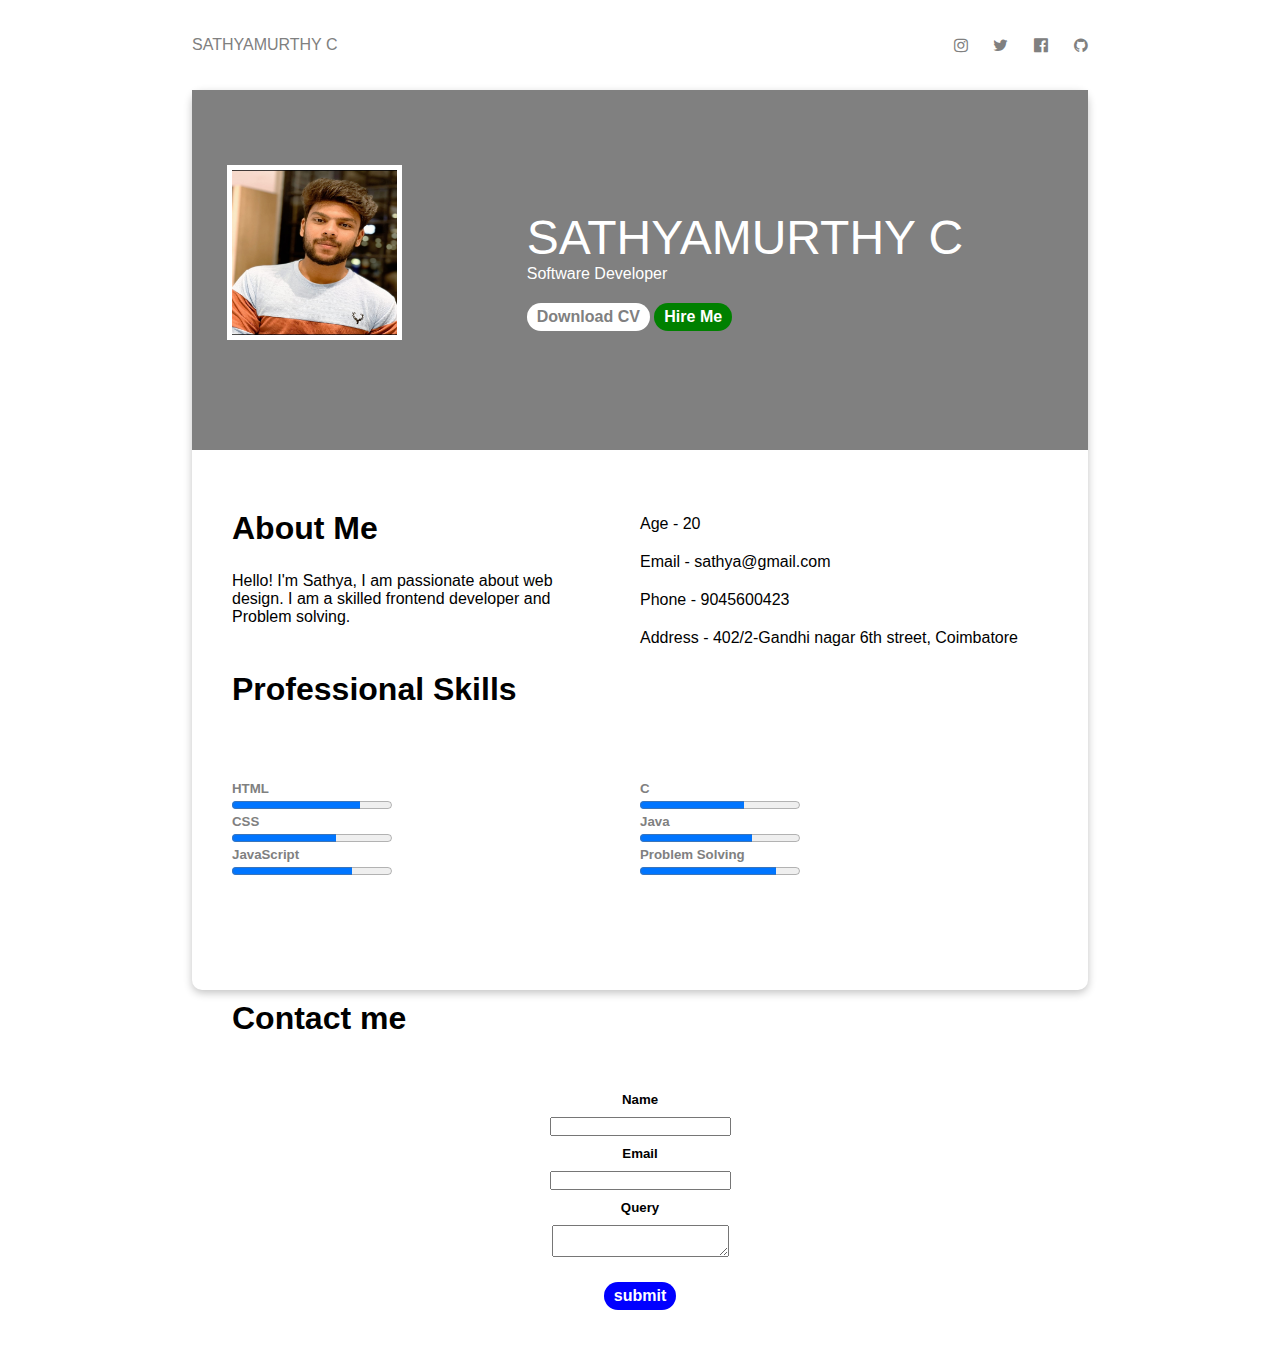
<file: Assignment-1/sathyamurthy(Team Member)/index.html>
<!DOCTYPE html>
<html lang="en">
<head>
    <meta charset="UTF-8">
    <meta http-equiv="X-UA-Compatible" content="IE=edge">
    <meta name="viewport" content="width=device-width, initial-scale=1.0">
   
    <title>My CV</title>
    <!--Google fonts link for Roboto-->
    <style>
        @import url('https://fonts.googleapis.com/css2?family=Roboto:wght@500&display=swap');
    </style>
    <!--Font Awesome CDN link (for icons) -->
    <link rel="stylesheet" href="https://cdnjs.cloudflare.com/ajax/libs/font-awesome/4.7.0/css/font-awesome.min.css">
    <style>
        *{
    font-family: sans-serif;
    margin: 0;
    padding: 0;
    box-sizing: border-box;
}

/* for top bar */
.nav-container{
    height: 10vh;
    width: 70%;
    display: block;
    margin: auto;
}

.nav-bar{
    height: inherit;
    width: 100%;
    color: gray;
    display: flex;
    align-items: center;
    justify-content: space-between;
}

.icons{
    height: inherit;
    width: 15%;
    display: flex;
    align-items: center;
    justify-content: space-between;
}

/* for body section */
.section-container{
    min-height: 100vh;
    width: 70%;
    display: block;
    margin: auto;
    box-shadow: rgba(0, 0, 0, 0.24) 0px 3px 8px;
    border-radius: 10px;
}

.overview{
    height: 40vh;
    width: 100%;
    background-color: #808080;
    display: flex;
}

.pic{
    margin-left: 35px;
    margin-top: 75px;
    width: 175px;
    height: 175px;
    border: 5px solid white;
}

.details-wrapper{
    display: block;
    margin: auto;
}

.overview-details{
    color: white;
}

.Header-Name{
    font-size: 3em;
}
.Description{
    font-weight: lighter;
    font-size: 1em;
    margin-bottom: 20px;
}

button{
    font-size: 1em;
    border-radius: 25px;
}
.button1{
    background-color: white;
    font-weight: bolder;
    padding: 5px 10px;
    border: none;
    color: gray;
}
.button2{
    background-color: green;
    font-weight: bolder;
    padding: 5px 10px;
    border: none;
    color: white;
}

/* About Me section */
.aboutMe{
    margin-top: 50px;
    height: 100%;
    width: 100%;
    display: flex;
    justify-content: space-between;
}

.aboutme-left{
    width: 50%;
    height: 100%;
    padding: 10px 40px;
}
.aboutme-left p{
    padding: 25px 0px;
    color: 000000;
}
.aboutme-right{
    display: flex;
    align-items: center;
    width: 50%;
    height: relative;
}
.aboutme-right ul{
    color: 000000;
}
.aboutme-right ul li{
    padding: 10px 0px;
    text-decoration: none;
    list-style-type: none;
}

.skills-header{
    padding: 10px 40px;
}
.skills{
    color: gray;
    height: 25vh;
    display: flex;
    align-items: center;
}
.skills-left{
    width: 50%;
    padding: 10px 40px;
}
.skills progress{
    color:rgba(255, 91, 71, 1);
}

.contact-me-header{
    width: 70%;
    display: block;
    margin: auto;
    padding: 10px 40px;
}
.contact-me{
    padding: 25px;
    height: auto;
    width: 70%;
    display: block;
    margin: auto;
}
.form-container{
    width: 100%;
    display: flex;
    flex-direction: column;
    align-items: center;
    justify-content: center;
    padding: 10px 0px;
}
.form-container h5{
    padding: 10px 0px;
}
.form-container button{
    margin-top: 25px;
    background-color: blue;
    font-weight: bolder;
    padding: 5px 10px;
    border: none;
    color: white;
}
    </style>
</head>
<body>
    <!--The Top bar-->
    <top class="nav-container">
        <top class="nav-bar">
            <p>SATHYAMURTHY C</p>
            <div class="icons">
                <i class="fa fa-instagram"></i>
                <i class="fa fa-twitter"></i>
                <i class="fa fa-facebook-official"></i>
                <i class="fa fa-github"></i>
            </div>
        </top>
    </top>

    <!--CV Container-->
    <section class="section-container">
        <!--Overview-->
        <div class="overview">
            <img class="pic" src="./sathyamurthy.jpeg" alt="Unable to load Pic">
            <div class="details-wrapper">
               <div class="overview-details">
                    <p class="Header-Name">SATHYAMURTHY C</p>
                    <p class="Description">Software Developer</p>
                    <div class="buttons-group">
                        <button class="button1" type="submit">Download CV</button>
                        <button class="button2" type="submit">Hire Me</button>
                    </div>
                </div>
            </div>
        </div>
        <!--About Me-->
        <div class="aboutMe">
            <div class="aboutme-left">
                <h1>About Me</h1>
                <p>Hello! I'm Sathya, I am passionate about web design. I am a skilled frontend developer and Problem solving.</p>
            </div>
            <div class="aboutme-right">
                <ul>
                    <li>Age     -  20</li>
                    <li>Email   - sathya@gmail.com</li>
                    <li>Phone   -  9045600423</li>
                    <li>Address - 402/2-Gandhi nagar 6th street, Coimbatore</li>
                </ul>
            </div>
        </div>
        <!--Skills-->
        <h1 class="skills-header">Professional Skills</h1>
        <div class="skills">
            <div class="skills-left">
                <h5>HTML</h5>
                <progress value = "80" max = "100"></progress>
                <h5>CSS</h5>
                <progress value = "65" max = "100"></progress>
                <h5>JavaScript</h5>
                <progress value = "75" max = "100"></progress>
            </div>
            <div class="skills-right">
                <h5>C</h5>
                <progress value = "65" max = "100"></progress>
                <h5>Java</h5>
                <progress value = "70" max = "100"></progress>
                <h5>Problem Solving</h5>
                <progress value = "85" max = "100"></progress>
            </div>
        </div>
    </section>

    <!--Contact Me form-->
    <h1 class="contact-me-header">Contact me</h1>
    <form class="contact-me" id="contact-me">
        <div class="form-container">
            <h5>Name</h5>
            <input type="text">
            <h5>Email</h5>
            <input type="text">
            <h5>Query</h5>
            <textarea name="Query" form="contact-me"></textarea>
            <button type="submit">submit</button>
        </div>
    </form>
</body>
</html>
</file>
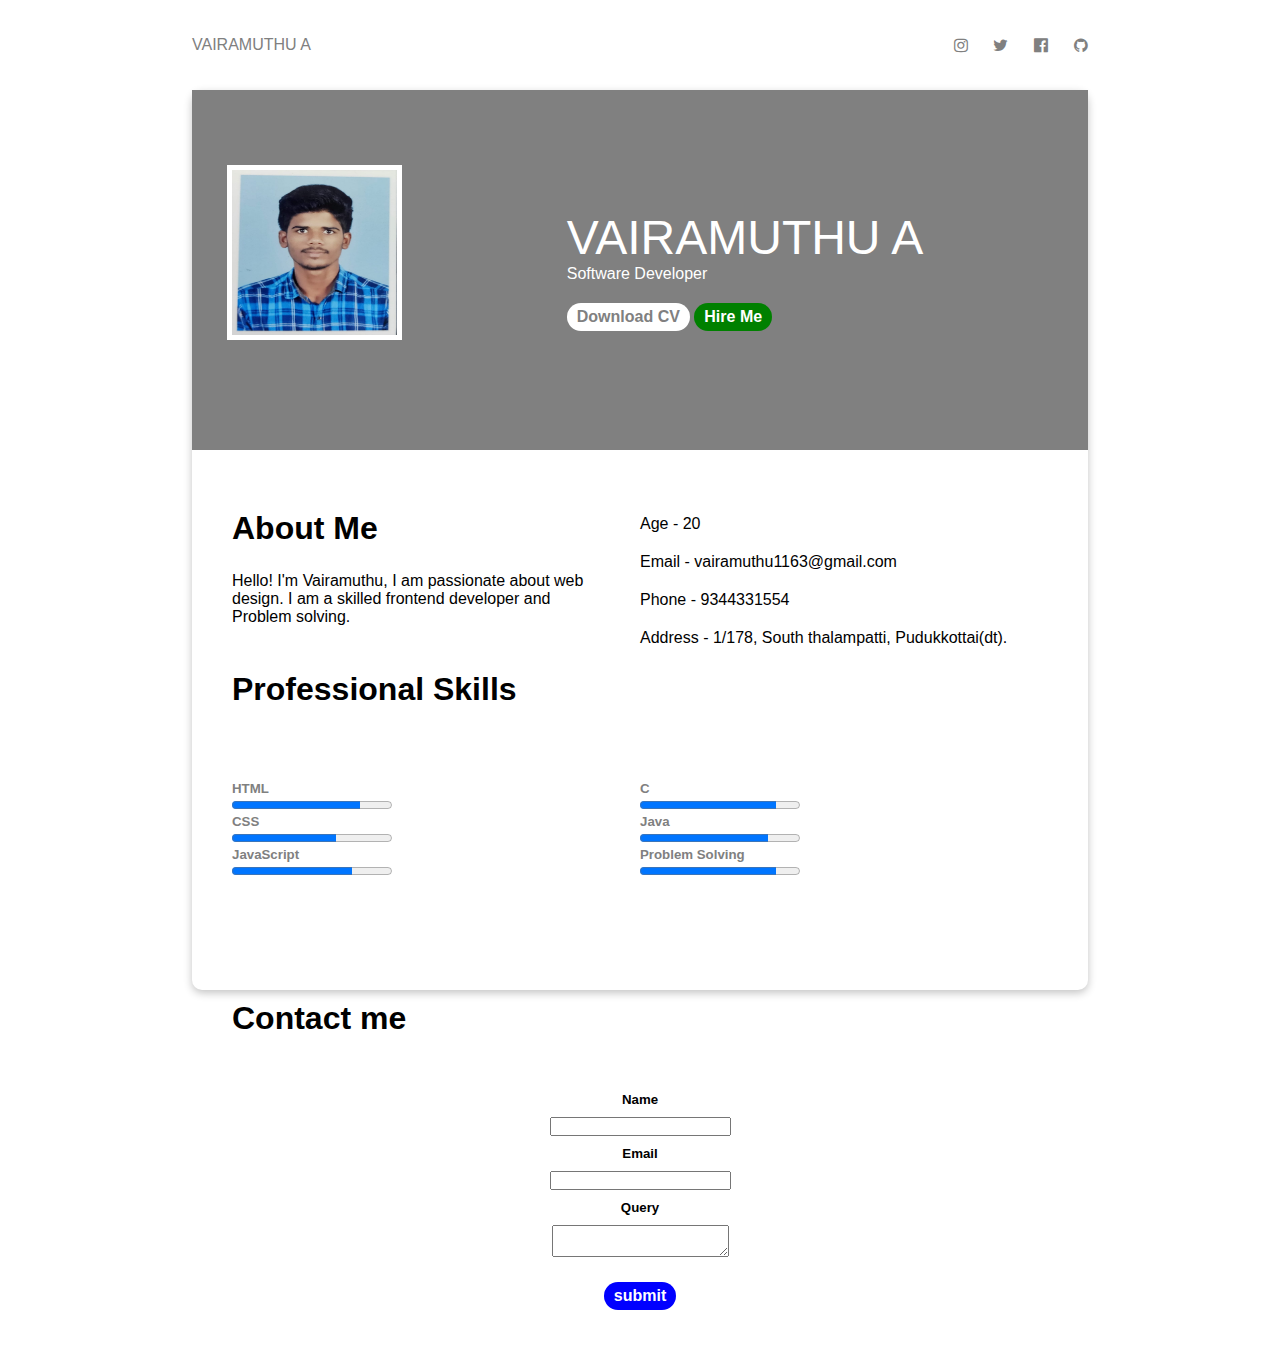
<file: Assignment-1/vairamuthu(Team Member)/index.html>
<!DOCTYPE html>
<html lang="en">
<head>
    <meta charset="UTF-8">
    <meta http-equiv="X-UA-Compatible" content="IE=edge">
    <meta name="viewport" content="width=device-width, initial-scale=1.0">
   
    <title>My CV</title>
    <!--Google fonts link for Roboto-->
    <style>
        @import url('https://fonts.googleapis.com/css2?family=Roboto:wght@500&display=swap');
    </style>
    <!--Font Awesome CDN link (for icons) -->
    <link rel="stylesheet" href="https://cdnjs.cloudflare.com/ajax/libs/font-awesome/4.7.0/css/font-awesome.min.css">
    <style>
        *{
    font-family: sans-serif;
    margin: 0;
    padding: 0;
    box-sizing: border-box;
}

/* for top bar */
.nav-container{
    height: 10vh;
    width: 70%;
    display: block;
    margin: auto;
}

.nav-bar{
    height: inherit;
    width: 100%;
    color: gray;
    display: flex;
    align-items: center;
    justify-content: space-between;
}

.icons{
    height: inherit;
    width: 15%;
    display: flex;
    align-items: center;
    justify-content: space-between;
}

/* for body section */
.section-container{
    min-height: 100vh;
    width: 70%;
    display: block;
    margin: auto;
    box-shadow: rgba(0, 0, 0, 0.24) 0px 3px 8px;
    border-radius: 10px;
}

.overview{
    height: 40vh;
    width: 100%;
    background-color: #808080;
    display: flex;
}

.pic{
    margin-left: 35px;
    margin-top: 75px;
    width: 175px;
    height: 175px;
    border: 5px solid white;
}

.details-wrapper{
    display: block;
    margin: auto;
}

.overview-details{
    color: white;
}

.Header-Name{
    font-size: 3em;
}
.Description{
    font-weight: lighter;
    font-size: 1em;
    margin-bottom: 20px;
}

button{
    font-size: 1em;
    border-radius: 25px;
}
.button1{
    background-color: white;
    font-weight: bolder;
    padding: 5px 10px;
    border: none;
    color: gray;
}
.button2{
    background-color: green;
    font-weight: bolder;
    padding: 5px 10px;
    border: none;
    color: white;
}

/* About Me section */
.aboutMe{
    margin-top: 50px;
    height: 100%;
    width: 100%;
    display: flex;
    justify-content: space-between;
}

.aboutme-left{
    width: 50%;
    height: 100%;
    padding: 10px 40px;
}
.aboutme-left p{
    padding: 25px 0px;
    color: 000000;
}
.aboutme-right{
    display: flex;
    align-items: center;
    width: 50%;
    height: relative;
}
.aboutme-right ul{
    color: 000000;
}
.aboutme-right ul li{
    padding: 10px 0px;
    text-decoration: none;
    list-style-type: none;
}

.skills-header{
    padding: 10px 40px;
}
.skills{
    color: gray;
    height: 25vh;
    display: flex;
    align-items: center;
}
.skills-left{
    width: 50%;
    padding: 10px 40px;
}
.skills progress{
    color:rgba(255, 91, 71, 1);
}

.contact-me-header{
    width: 70%;
    display: block;
    margin: auto;
    padding: 10px 40px;
}
.contact-me{
    padding: 25px;
    height: auto;
    width: 70%;
    display: block;
    margin: auto;
}
.form-container{
    width: 100%;
    display: flex;
    flex-direction: column;
    align-items: center;
    justify-content: center;
    padding: 10px 0px;
}
.form-container h5{
    padding: 10px 0px;
}
.form-container button{
    margin-top: 25px;
    background-color: blue;
    font-weight: bolder;
    padding: 5px 10px;
    border: none;
    color: white;
}
    </style>
</head>
<body>
    <!--The Top bar-->
    <top class="nav-container">
        <top class="nav-bar">
            <p>VAIRAMUTHU A</p>
            <div class="icons">
                <i class="fa fa-instagram"></i>
                <i class="fa fa-twitter"></i>
                <i class="fa fa-facebook-official"></i>
                <i class="fa fa-github"></i>
            </div>
        </top>
    </top>

    <!--CV Container-->
    <section class="section-container">
        <!--Overview-->
        <div class="overview">
            <img class="pic" src="./vairamuthu.jpeg" alt="Unable to load Pic">
            <div class="details-wrapper">
               <div class="overview-details">
                    <p class="Header-Name">VAIRAMUTHU A</p>
                    <p class="Description">Software Developer</p>
                    <div class="buttons-group">
                        <button class="button1" type="submit">Download CV</button>
                        <button class="button2" type="submit">Hire Me</button>
                    </div>
                </div>
            </div>
        </div>
        <!--About Me-->
        <div class="aboutMe">
            <div class="aboutme-left">
                <h1>About Me</h1>
                <p>Hello! I'm Vairamuthu, I am passionate about web design. I am a skilled frontend developer and Problem solving.</p>
            </div>
            <div class="aboutme-right">
                <ul>
                    <li>Age     -  20</li>
                    <li>Email   - vairamuthu1163@gmail.com</li>
                    <li>Phone   -  9344331554</li>
                    <li>Address - 1/178, South thalampatti, Pudukkottai(dt).</li>
                </ul>
            </div>
        </div>
        <!--Skills-->
        <h1 class="skills-header">Professional Skills</h1>
        <div class="skills">
            <div class="skills-left">
                <h5>HTML</h5>
                <progress value = "80" max = "100"></progress>
                <h5>CSS</h5>
                <progress value = "65" max = "100"></progress>
                <h5>JavaScript</h5>
                <progress value = "75" max = "100"></progress>
            </div>
            <div class="skills-right">
                <h5>C</h5>
                <progress value = "85" max = "100"></progress>
                <h5>Java</h5>
                <progress value = "80" max = "100"></progress>
                <h5>Problem Solving</h5>
                <progress value = "85" max = "100"></progress>
            </div>
        </div>
    </section>

    <!--Contact Me form-->
    <h1 class="contact-me-header">Contact me</h1>
    <form class="contact-me" id="contact-me">
        <div class="form-container">
            <h5>Name</h5>
            <input type="text">
            <h5>Email</h5>
            <input type="text">
            <h5>Query</h5>
            <textarea name="Query" form="contact-me"></textarea>
            <button type="submit">submit</button>
        </div>
    </form>
</body>
</html>
</file>
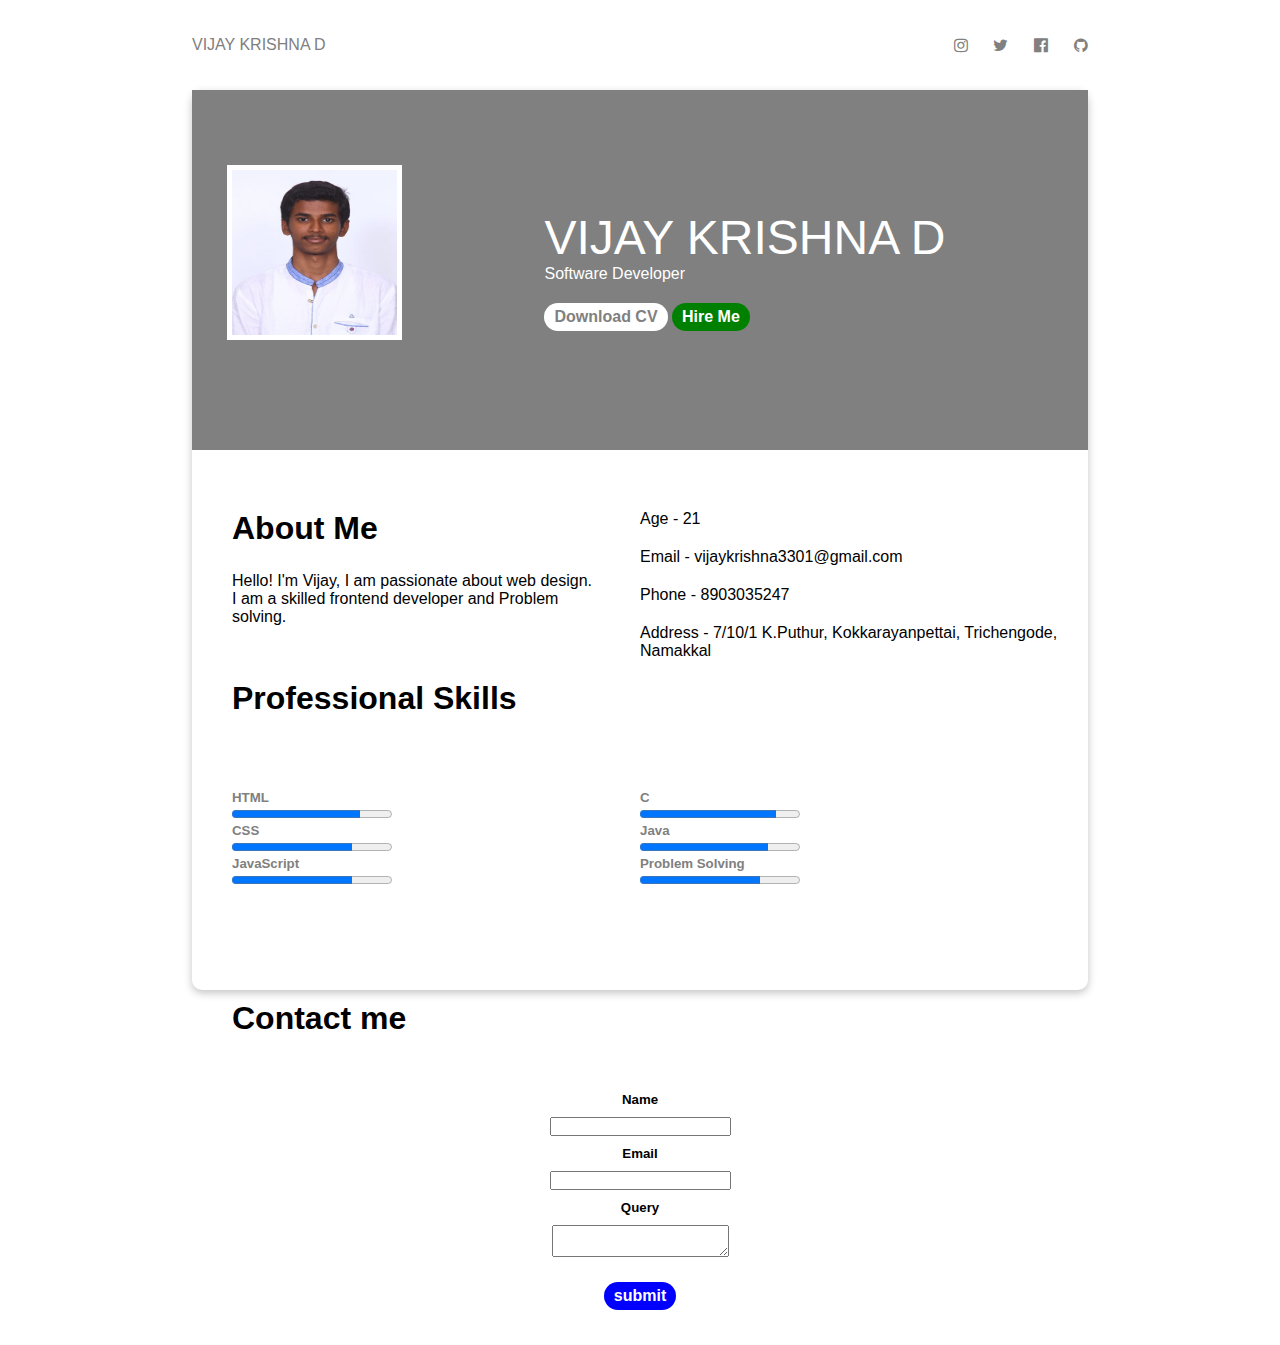
<file: Assignment-1/vijay krishna(Team Member)/index.html>
<!DOCTYPE html>
<html lang="en">
<head>
    <meta charset="UTF-8">
    <meta http-equiv="X-UA-Compatible" content="IE=edge">
    <meta name="viewport" content="width=device-width, initial-scale=1.0">
   
    <title>My CV</title>
    <!--Google fonts link for Roboto-->
    <style>
        @import url('https://fonts.googleapis.com/css2?family=Roboto:wght@500&display=swap');
    </style>
    <!--Font Awesome CDN link (for icons) -->
    <link rel="stylesheet" href="https://cdnjs.cloudflare.com/ajax/libs/font-awesome/4.7.0/css/font-awesome.min.css">
    <style>
        *{
    font-family: sans-serif;
    margin: 0;
    padding: 0;
    box-sizing: border-box;
}

/* for top bar */
.nav-container{
    height: 10vh;
    width: 70%;
    display: block;
    margin: auto;
}

.nav-bar{
    height: inherit;
    width: 100%;
    color: gray;
    display: flex;
    align-items: center;
    justify-content: space-between;
}

.icons{
    height: inherit;
    width: 15%;
    display: flex;
    align-items: center;
    justify-content: space-between;
}

/* for body section */
.section-container{
    min-height: 100vh;
    width: 70%;
    display: block;
    margin: auto;
    box-shadow: rgba(0, 0, 0, 0.24) 0px 3px 8px;
    border-radius: 10px;
}

.overview{
    height: 40vh;
    width: 100%;
    background-color: #808080;
    display: flex;
}

.pic{
    margin-left: 35px;
    margin-top: 75px;
    width: 175px;
    height: 175px;
    border: 5px solid white;
}

.details-wrapper{
    display: block;
    margin: auto;
}

.overview-details{
    color: white;
}

.Header-Name{
    font-size: 3em;
}
.Description{
    font-weight: lighter;
    font-size: 1em;
    margin-bottom: 20px;
}

button{
    font-size: 1em;
    border-radius: 25px;
}
.button1{
    background-color: white;
    font-weight: bolder;
    padding: 5px 10px;
    border: none;
    color: gray;
}
.button2{
    background-color: green;
    font-weight: bolder;
    padding: 5px 10px;
    border: none;
    color: white;
}

/* About Me section */
.aboutMe{
    margin-top: 50px;
    height: 100%;
    width: 100%;
    display: flex;
    justify-content: space-between;
}

.aboutme-left{
    width: 50%;
    height: 100%;
    padding: 10px 40px;
}
.aboutme-left p{
    padding: 25px 0px;
    color: 000000;
}
.aboutme-right{
    display: flex;
    align-items: center;
    width: 50%;
    height: relative;
}
.aboutme-right ul{
    color: 000000;
}
.aboutme-right ul li{
    padding: 10px 0px;
    text-decoration: none;
    list-style-type: none;
}

.skills-header{
    padding: 10px 40px;
}
.skills{
    color: gray;
    height: 25vh;
    display: flex;
    align-items: center;
}
.skills-left{
    width: 50%;
    padding: 10px 40px;
}
.skills progress{
    color:rgba(255, 91, 71, 1);
}

.contact-me-header{
    width: 70%;
    display: block;
    margin: auto;
    padding: 10px 40px;
}
.contact-me{
    padding: 25px;
    height: auto;
    width: 70%;
    display: block;
    margin: auto;
}
.form-container{
    width: 100%;
    display: flex;
    flex-direction: column;
    align-items: center;
    justify-content: center;
    padding: 10px 0px;
}
.form-container h5{
    padding: 10px 0px;
}
.form-container button{
    margin-top: 25px;
    background-color: blue;
    font-weight: bolder;
    padding: 5px 10px;
    border: none;
    color: white;
}
    </style>
</head>
<body>
    <!--The Top bar-->
    <top class="nav-container">
        <top class="nav-bar">
            <p>VIJAY KRISHNA D</p>
            <div class="icons">
                <i class="fa fa-instagram"></i>
                <i class="fa fa-twitter"></i>
                <i class="fa fa-facebook-official"></i>
                <i class="fa fa-github"></i>
            </div>
        </top>
    </top>

    <!--CV Container-->
    <section class="section-container">
        <!--Overview-->
        <div class="overview">
            <img class="pic" src="./vijay_krishna.jpeg" alt="Unable to load Pic">
            <div class="details-wrapper">
               <div class="overview-details">
                    <p class="Header-Name">VIJAY KRISHNA D</p>
                    <p class="Description">Software Developer</p>
                    <div class="buttons-group">
                        <button class="button1" type="submit">Download CV</button>
                        <button class="button2" type="submit">Hire Me</button>
                    </div>
                </div>
            </div>
        </div>
        <!--About Me-->
        <div class="aboutMe">
            <div class="aboutme-left">
                <h1>About Me</h1>
                <p>Hello! I'm Vijay, I am passionate about web design. I am a skilled frontend developer and Problem solving.</p>
            </div>
            <div class="aboutme-right">
                <ul>
                    <li>Age     -  21</li>
                    <li>Email   - vijaykrishna3301@gmail.com</li>
                    <li>Phone   -  8903035247</li>
                    <li>Address - 7/10/1 K.Puthur, Kokkarayanpettai, Trichengode, Namakkal</li>
                </ul>
            </div>
        </div>
        <!--Skills-->
        <h1 class="skills-header">Professional Skills</h1>
        <div class="skills">
            <div class="skills-left">
                <h5>HTML</h5>
                <progress value = "80" max = "100"></progress>
                <h5>CSS</h5>
                <progress value = "75" max = "100"></progress>
                <h5>JavaScript</h5>
                <progress value = "75" max = "100"></progress>
            </div>
            <div class="skills-right">
                <h5>C</h5>
                <progress value = "85" max = "100"></progress>
                <h5>Java</h5>
                <progress value = "80" max = "100"></progress>
                <h5>Problem Solving</h5>
                <progress value = "75" max = "100"></progress>
            </div>
        </div>
    </section>

    <!--Contact Me form-->
    <h1 class="contact-me-header">Contact me</h1>
    <form class="contact-me" id="contact-me">
        <div class="form-container">
            <h5>Name</h5>
            <input type="text">
            <h5>Email</h5>
            <input type="text">
            <h5>Query</h5>
            <textarea name="Query" form="contact-me"></textarea>
            <button type="submit">submit</button>
        </div>
    </form>
</body>
</html>
</file>
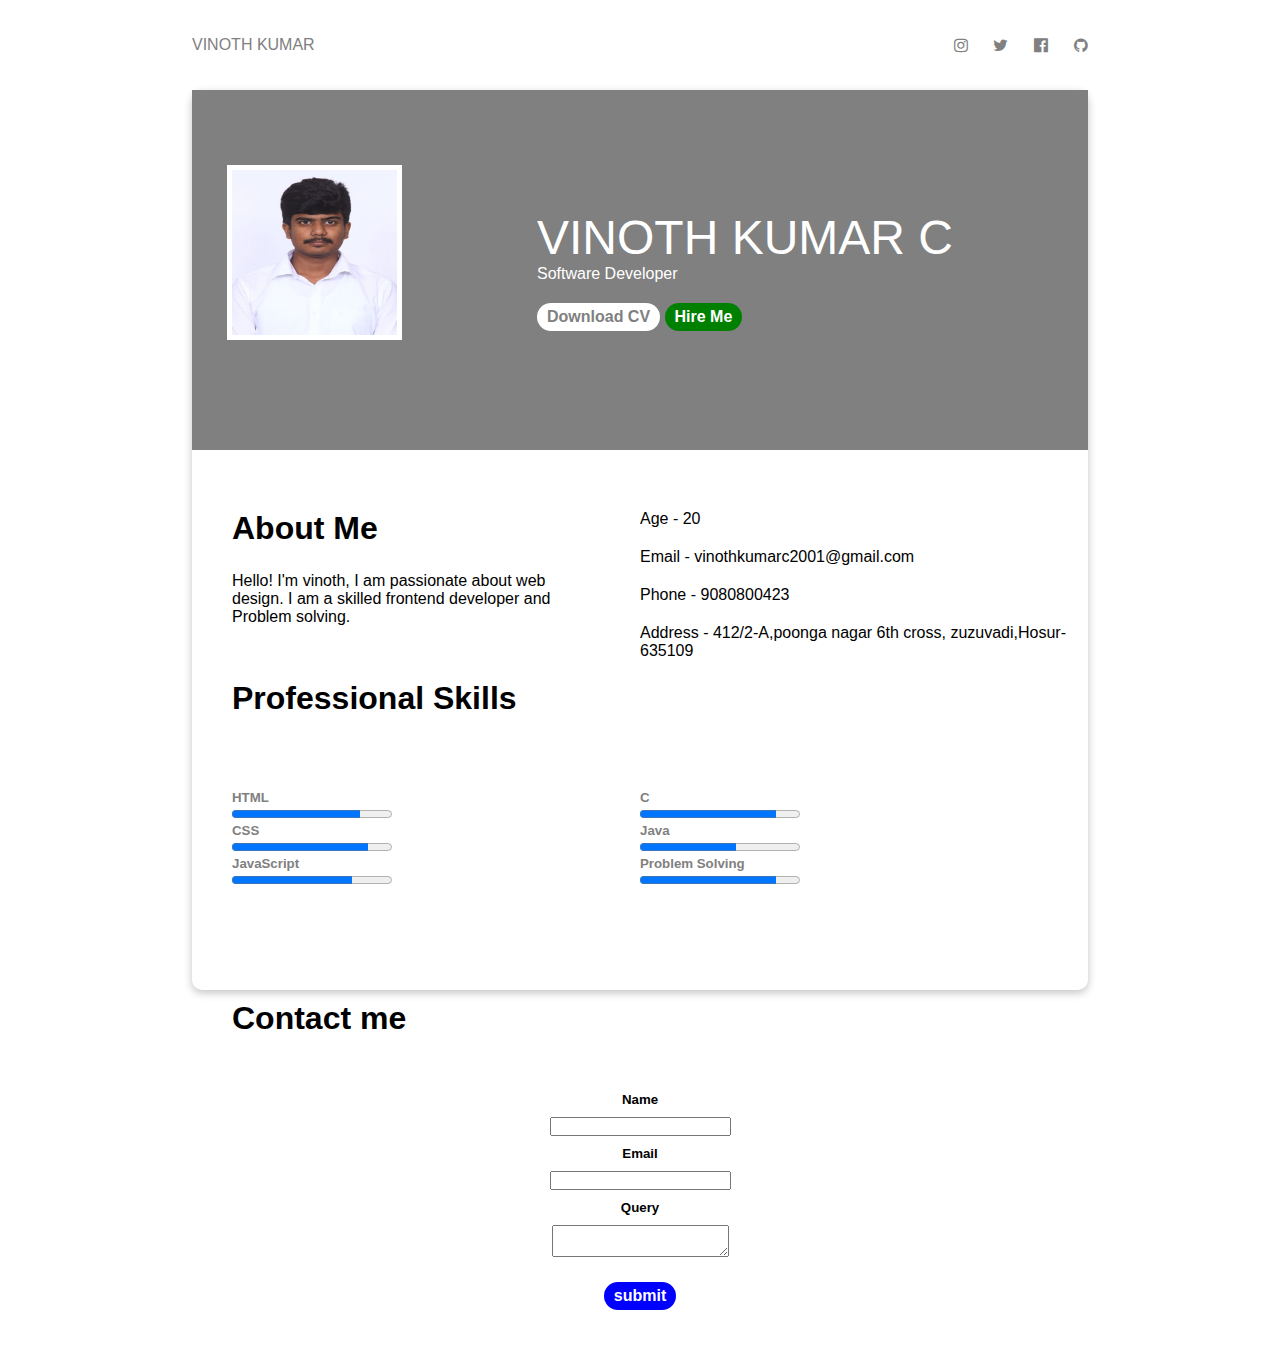
<file: Assignment-1/vinoth_kumar(Team Lead)/index.html>
<!DOCTYPE html>
<html lang="en">
<head>
    <meta charset="UTF-8">
    <meta http-equiv="X-UA-Compatible" content="IE=edge">
    <meta name="viewport" content="width=device-width, initial-scale=1.0">
   
    <title>My CV</title>
    <!--Google fonts link for Roboto-->
    <style>
        @import url('https://fonts.googleapis.com/css2?family=Roboto:wght@500&display=swap');
    </style>
    <!--Font Awesome CDN link (for icons) -->
    <link rel="stylesheet" href="https://cdnjs.cloudflare.com/ajax/libs/font-awesome/4.7.0/css/font-awesome.min.css">
    <style>
        *{
    font-family: sans-serif;
    margin: 0;
    padding: 0;
    box-sizing: border-box;
}

/* for top bar */
.nav-container{
    height: 10vh;
    width: 70%;
    display: block;
    margin: auto;
}

.nav-bar{
    height: inherit;
    width: 100%;
    color: gray;
    display: flex;
    align-items: center;
    justify-content: space-between;
}

.icons{
    height: inherit;
    width: 15%;
    display: flex;
    align-items: center;
    justify-content: space-between;
}

/* for body section */
.section-container{
    min-height: 100vh;
    width: 70%;
    display: block;
    margin: auto;
    box-shadow: rgba(0, 0, 0, 0.24) 0px 3px 8px;
    border-radius: 10px;
}

.overview{
    height: 40vh;
    width: 100%;
    background-color: #808080;
    display: flex;
}

.pic{
    margin-left: 35px;
    margin-top: 75px;
    width: 175px;
    height: 175px;
    border: 5px solid white;
}

.details-wrapper{
    display: block;
    margin: auto;
}

.overview-details{
    color: white;
}

.Header-Name{
    font-size: 3em;
}
.Description{
    font-weight: lighter;
    font-size: 1em;
    margin-bottom: 20px;
}

button{
    font-size: 1em;
    border-radius: 25px;
}
.button1{
    background-color: white;
    font-weight: bolder;
    padding: 5px 10px;
    border: none;
    color: gray;
}
.button2{
    background-color: green;
    font-weight: bolder;
    padding: 5px 10px;
    border: none;
    color: white;
}

/* About Me section */
.aboutMe{
    margin-top: 50px;
    height: 100%;
    width: 100%;
    display: flex;
    justify-content: space-between;
}

.aboutme-left{
    width: 50%;
    height: 100%;
    padding: 10px 40px;
}
.aboutme-left p{
    padding: 25px 0px;
    color: 000000;
}
.aboutme-right{
    display: flex;
    align-items: center;
    width: 50%;
    height: relative;
}
.aboutme-right ul{
    color: 000000;
}
.aboutme-right ul li{
    padding: 10px 0px;
    text-decoration: none;
    list-style-type: none;
}

.skills-header{
    padding: 10px 40px;
}
.skills{
    color: gray;
    height: 25vh;
    display: flex;
    align-items: center;
}
.skills-left{
    width: 50%;
    padding: 10px 40px;
}
.skills progress{
    color:rgba(255, 91, 71, 1);
}

.contact-me-header{
    width: 70%;
    display: block;
    margin: auto;
    padding: 10px 40px;
}
.contact-me{
    padding: 25px;
    height: auto;
    width: 70%;
    display: block;
    margin: auto;
}
.form-container{
    width: 100%;
    display: flex;
    flex-direction: column;
    align-items: center;
    justify-content: center;
    padding: 10px 0px;
}
.form-container h5{
    padding: 10px 0px;
}
.form-container button{
    margin-top: 25px;
    background-color: blue;
    font-weight: bolder;
    padding: 5px 10px;
    border: none;
    color: white;
}
    </style>
</head>
<body>
    <!--The Top bar-->
    <top class="nav-container">
        <top class="nav-bar">
            <p>VINOTH KUMAR</p>
            <div class="icons">
                <i class="fa fa-instagram"></i>
                <i class="fa fa-twitter"></i>
                <i class="fa fa-facebook-official"></i>
                <i class="fa fa-github"></i>
            </div>
        </top>
    </top>

    <!--CV Container-->
    <section class="section-container">
        <!--Overview-->
        <div class="overview">
            <img class="pic" src="./19eucs172.jpeg" alt="Unable to load Pic">
            <div class="details-wrapper">
               <div class="overview-details">
                    <p class="Header-Name">VINOTH KUMAR C</p>
                    <p class="Description">Software Developer</p>
                    <div class="buttons-group">
                        <button class="button1" type="submit">Download CV</button>
                        <button class="button2" type="submit">Hire Me</button>
                    </div>
                </div>
            </div>
        </div>
        <!--About Me-->
        <div class="aboutMe">
            <div class="aboutme-left">
                <h1>About Me</h1>
                <p>Hello! I'm vinoth, I am passionate about web design. I am a skilled frontend developer and Problem solving.</p>
            </div>
            <div class="aboutme-right">
                <ul>
                    <li>Age     -  20</li>
                    <li>Email   - vinothkumarc2001@gmail.com</li>
                    <li>Phone   -  9080800423</li>
                    <li>Address - 412/2-A,poonga nagar 6th cross, zuzuvadi,Hosur-635109</li>
                </ul>
            </div>
        </div>
        <!--Skills-->
        <h1 class="skills-header">Professional Skills</h1>
        <div class="skills">
            <div class="skills-left">
                <h5>HTML</h5>
                <progress value = "80" max = "100"></progress>
                <h5>CSS</h5>
                <progress value = "85" max = "100"></progress>
                <h5>JavaScript</h5>
                <progress value = "75" max = "100"></progress>
            </div>
            <div class="skills-right">
                <h5>C</h5>
                <progress value = "85" max = "100"></progress>
                <h5>Java</h5>
                <progress value = "60" max = "100"></progress>
                <h5>Problem Solving</h5>
                <progress value = "85" max = "100"></progress>
            </div>
        </div>
    </section>

    <!--Contact Me form-->
    <h1 class="contact-me-header">Contact me</h1>
    <form class="contact-me" id="contact-me">
        <div class="form-container">
            <h5>Name</h5>
            <input type="text">
            <h5>Email</h5>
            <input type="text">
            <h5>Query</h5>
            <textarea name="Query" form="contact-me"></textarea>
            <button type="submit">submit</button>
        </div>
    </form>
</body>
</html>
</file>
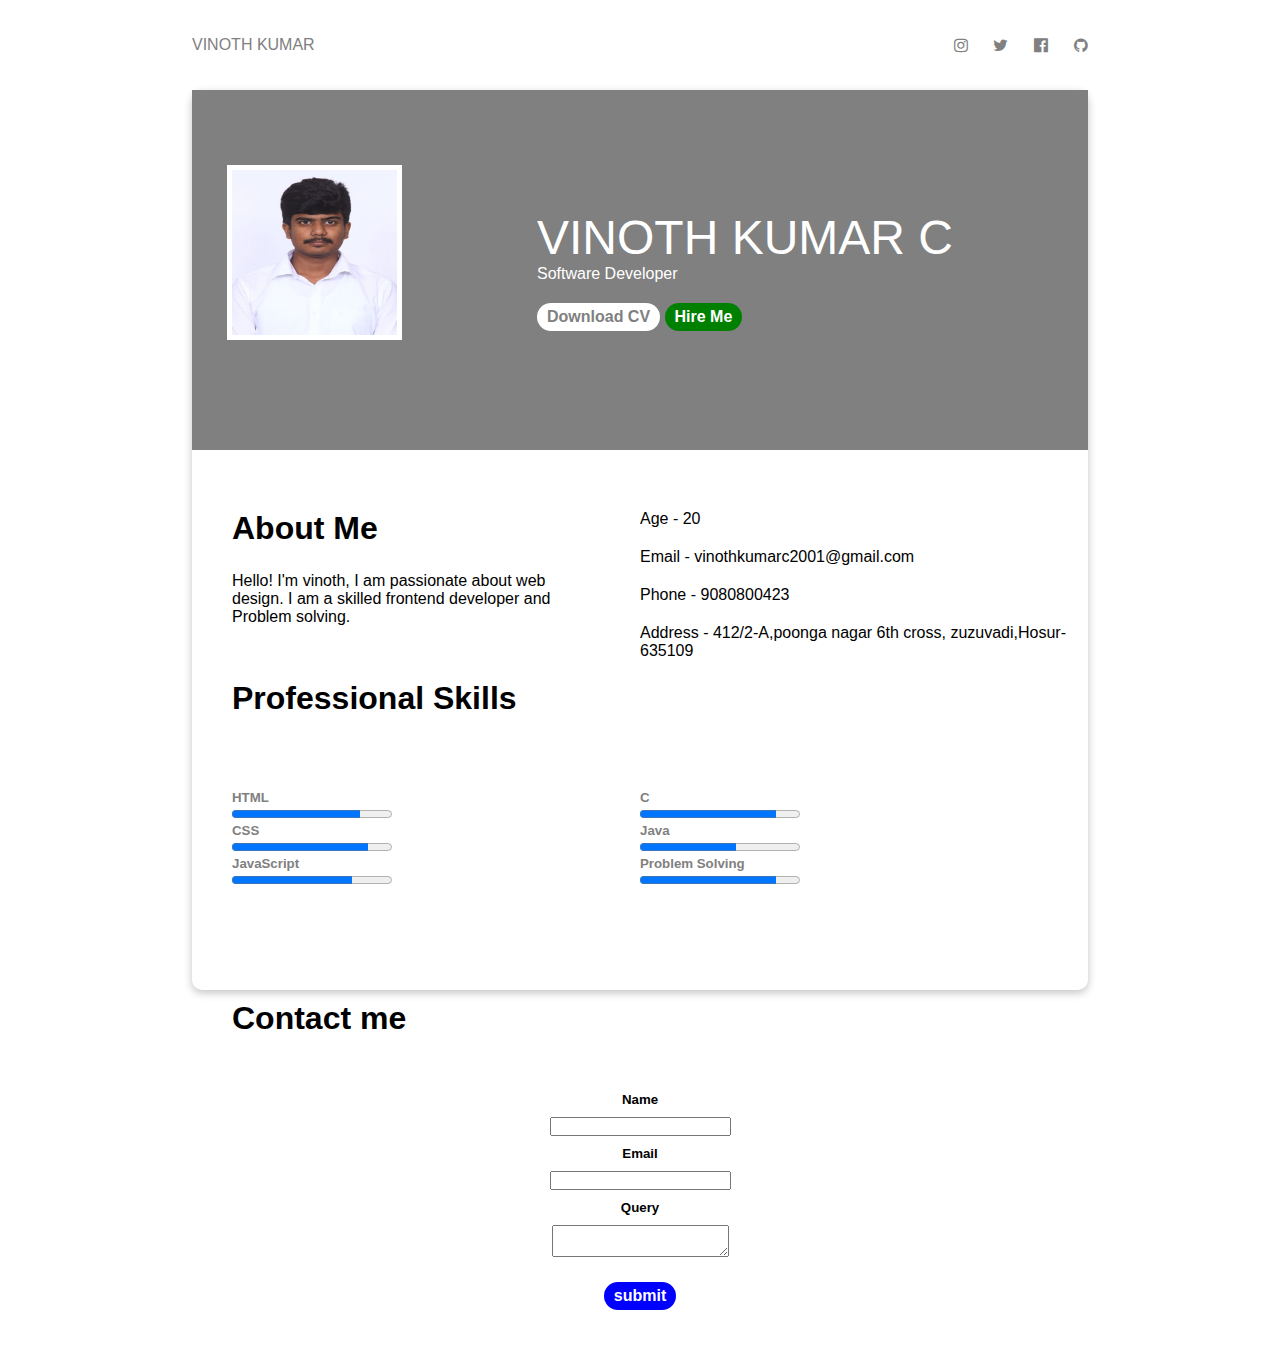
<file: Assignments/vinoth_kumar(Team Lead)/assignment-1/index.html>
<!DOCTYPE html>
<html lang="en">
<head>
    <meta charset="UTF-8">
    <meta http-equiv="X-UA-Compatible" content="IE=edge">
    <meta name="viewport" content="width=device-width, initial-scale=1.0">
   
    <title>My CV</title>
    <style>
        @import url('https://fonts.googleapis.com/css2?family=Roboto:wght@500&display=swap');
    </style>
    <!--Font Awesome CDN link (for icons) -->
    <link rel="stylesheet" href="https://cdnjs.cloudflare.com/ajax/libs/font-awesome/4.7.0/css/font-awesome.min.css">
    <style>
        *{
    font-family: sans-serif;
    margin: 0;
    padding: 0;
    box-sizing: border-box;
}

/* for top bar */
.nav-container{
    height: 10vh;
    width: 70%;
    display: block;
    margin: auto;
}

.nav-bar{
    height: inherit;
    width: 100%;
    color: gray;
    display: flex;
    align-items: center;
    justify-content: space-between;
}

.icons{
    height: inherit;
    width: 15%;
    display: flex;
    align-items: center;
    justify-content: space-between;
}

/* for body section */
.section-container{
    min-height: 100vh;
    width: 70%;
    display: block;
    margin: auto;
    box-shadow: rgba(0, 0, 0, 0.24) 0px 3px 8px;
    border-radius: 10px;
}

.overview{
    height: 40vh;
    width: 100%;
    background-color: #808080;
    display: flex;
}

.pic{
    margin-left: 35px;
    margin-top: 75px;
    width: 175px;
    height: 175px;
    border: 5px solid white;
}

.details-wrapper{
    display: block;
    margin: auto;
}

.overview-details{
    color: white;
}

.Header-Name{
    font-size: 3em;
}
.Description{
    font-weight: lighter;
    font-size: 1em;
    margin-bottom: 20px;
}

button{
    font-size: 1em;
    border-radius: 25px;
}
.button1{
    background-color: white;
    font-weight: bolder;
    padding: 5px 10px;
    border: none;
    color: gray;
}
.button2{
    background-color: green;
    font-weight: bolder;
    padding: 5px 10px;
    border: none;
    color: white;
}

/* About Me section */
.aboutMe{
    margin-top: 50px;
    height: 100%;
    width: 100%;
    display: flex;
    justify-content: space-between;
}

.aboutme-left{
    width: 50%;
    height: 100%;
    padding: 10px 40px;
}
.aboutme-left p{
    padding: 25px 0px;
    color: 000000;
}
.aboutme-right{
    display: flex;
    align-items: center;
    width: 50%;
    height: relative;
}
.aboutme-right ul{
    color: 000000;
}
.aboutme-right ul li{
    padding: 10px 0px;
    text-decoration: none;
    list-style-type: none;
}

.skills-header{
    padding: 10px 40px;
}
.skills{
    color: gray;
    height: 25vh;
    display: flex;
    align-items: center;
}
.skills-left{
    width: 50%;
    padding: 10px 40px;
}
.skills progress{
    color:rgba(255, 91, 71, 1);
}

.contact-me-header{
    width: 70%;
    display: block;
    margin: auto;
    padding: 10px 40px;
}
.contact-me{
    padding: 25px;
    height: auto;
    width: 70%;
    display: block;
    margin: auto;
}
.form-container{
    width: 100%;
    display: flex;
    flex-direction: column;
    align-items: center;
    justify-content: center;
    padding: 10px 0px;
}
.form-container h5{
    padding: 10px 0px;
}
.form-container button{
    margin-top: 25px;
    background-color: blue;
    font-weight: bolder;
    padding: 5px 10px;
    border: none;
    color: white;
}
    </style>
</head>
<body>
    <!--The Top bar-->
    <top class="nav-container">
        <top class="nav-bar">
            <p>VINOTH KUMAR</p>
            <div class="icons">
                <i class="fa fa-instagram"></i>
                <i class="fa fa-twitter"></i>
                <i class="fa fa-facebook-official"></i>
                <i class="fa fa-github"></i>
            </div>
        </top>
    </top>

    <!--CV Container-->
    <section class="section-container">
        <!--Overview-->
        <div class="overview">
            <img class="pic" src="./19eucs172.jpeg" alt="Unable to load Pic">
            <div class="details-wrapper">
               <div class="overview-details">
                    <p class="Header-Name">VINOTH KUMAR C</p>
                    <p class="Description">Software Developer</p>
                    <div class="buttons-group">
                        <button class="button1" type="submit">Download CV</button>
                        <button class="button2" type="submit">Hire Me</button>
                    </div>
                </div>
            </div>
        </div>
        <!--About Me-->
        <div class="aboutMe">
            <div class="aboutme-left">
                <h1>About Me</h1>
                <p>Hello! I'm vinoth, I am passionate about web design. I am a skilled frontend developer and Problem solving.</p>
            </div>
            <div class="aboutme-right">
                <ul>
                    <li>Age     -  20</li>
                    <li>Email   - vinothkumarc2001@gmail.com</li>
                    <li>Phone   -  9080800423</li>
                    <li>Address - 412/2-A,poonga nagar 6th cross, zuzuvadi,Hosur-635109</li>
                </ul>
            </div>
        </div>
        <!--Skills-->
        <h1 class="skills-header">Professional Skills</h1>
        <div class="skills">
            <div class="skills-left">
                <h5>HTML</h5>
                <progress value = "80" max = "100"></progress>
                <h5>CSS</h5>
                <progress value = "85" max = "100"></progress>
                <h5>JavaScript</h5>
                <progress value = "75" max = "100"></progress>
            </div>
            <div class="skills-right">
                <h5>C</h5>
                <progress value = "85" max = "100"></progress>
                <h5>Java</h5>
                <progress value = "60" max = "100"></progress>
                <h5>Problem Solving</h5>
                <progress value = "85" max = "100"></progress>
            </div>
        </div>
    </section>

    <!--Contact Me form-->
    <h1 class="contact-me-header">Contact me</h1>
    <form class="contact-me" id="contact-me">
        <div class="form-container">
            <h5>Name</h5>
            <input type="text">
            <h5>Email</h5>
            <input type="text">
            <h5>Query</h5>
            <textarea name="Query" form="contact-me"></textarea>
            <button type="submit">submit</button>
        </div>
    </form>
</body>
</html>
</file>
